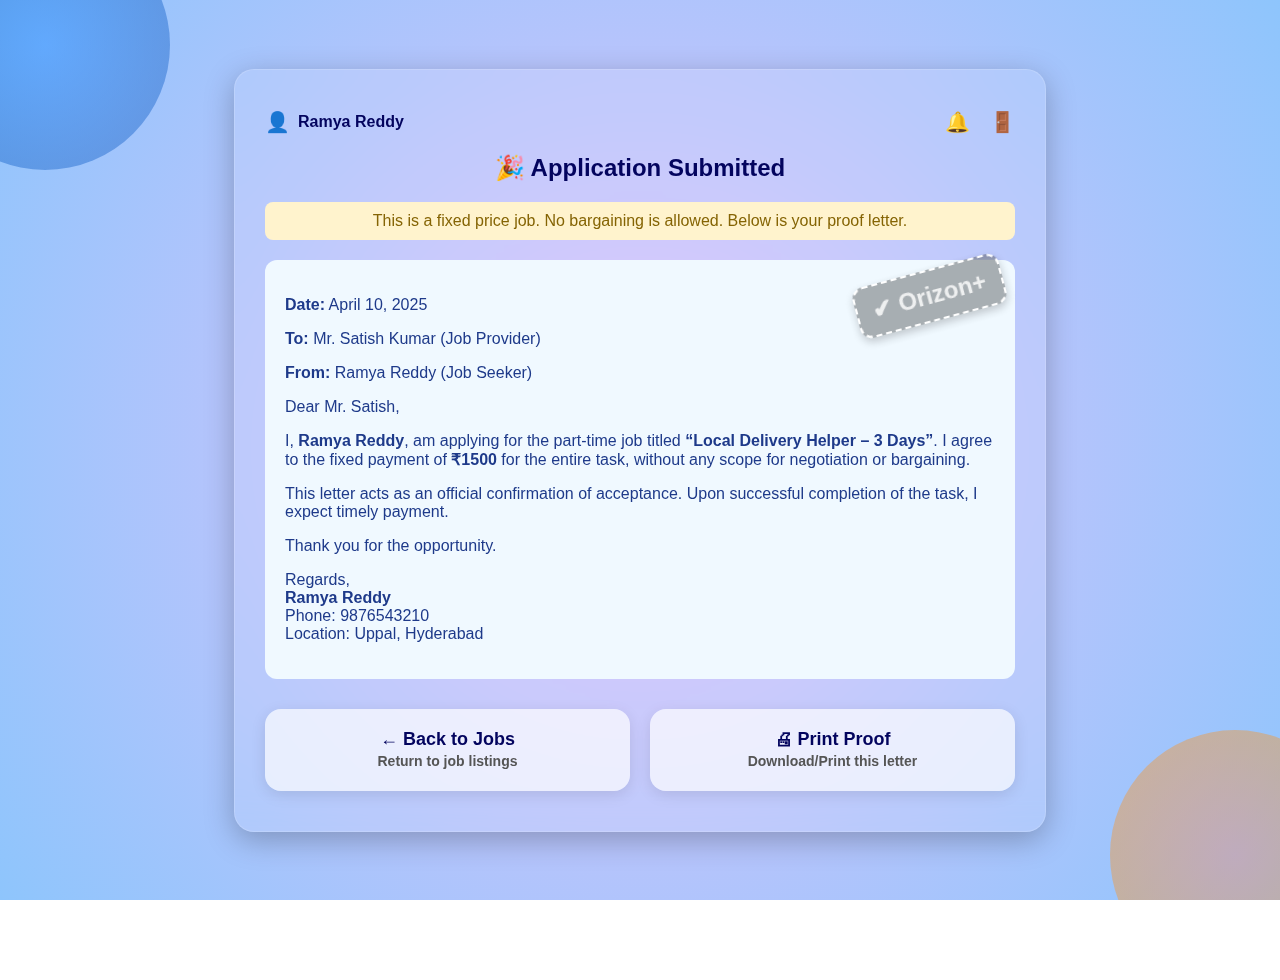
<file: index.html>
<!DOCTYPE html>
<html lang="en">
<head>
  <meta charset="UTF-8" />
  <meta name="viewport" content="width=device-width, initial-scale=1.0"/>
  <title>Job Confirmation</title>
  <style>
    html, body {
      height: 100%;
      margin: 0;
      padding: 0;
      overflow: hidden;
      scroll-behavior: smooth;
      font-family: 'Segoe UI', sans-serif;
      background: radial-gradient(circle at 50% 50%, #e0c3fc, #8ec5fc);
    }

    body::before {
      content: '';
      position: absolute;
      top: 0; left: 0;
      width: 100%; height: 100%;
      background: radial-gradient(circle at var(--x, 50%) var(--y, 50%), #c8b6ff, #8ec5fc);
      z-index: -2;
      transition: background 0.2s;
    }

    .login-page {
      min-height: 100vh;
      display: flex;
      justify-content: center;
      align-items: center;
      padding: 60px 20px;
      box-sizing: border-box;
      position: relative;
    }

    .circle {
      position: absolute;
      border-radius: 50%;
      z-index: 1;
      opacity: 0.4;
    }

    .blue-circle {
      top: -80px;
      left: -80px;
      width: 250px;
      height: 250px;
      background: radial-gradient(circle at center, #167fff, #0047AB);
      animation: float1 6s ease-in-out infinite;
    }

    .orange-circle {
      bottom: -80px;
      right: -80px;
      width: 250px;
      height: 250px;
      background: radial-gradient(circle at center, #ff855f, #ff9800);
      animation: float2 8s ease-in-out infinite;
    }

    @keyframes float1 {
      0%, 100% { transform: translateY(0); }
      50% { transform: translateY(20px); }
    }

    @keyframes float2 {
      0%, 100% { transform: translateX(0); }
      50% { transform: translateX(-20px); }
    }

    .glass-card {
      background: rgba(255, 255, 255, 0.1);
      border-radius: 20px;
      padding: 40px 30px;
      width: 100%;
      max-width: 750px;
      backdrop-filter: blur(18px);
      border: 1px solid rgba(255, 255, 255, 0.15);
      box-shadow: 0 8px 30px rgba(0, 0, 0, 0.25);
      z-index: 10;
      color: #03045e;
      position: relative;
    }

    .dashboard-header {
      width: 100%;
      display: flex;
      justify-content: space-between;
      align-items: center;
      margin-bottom: 20px;
    }

    .dashboard-user-info {
      display: flex;
      align-items: center;
      font-weight: bold;
      font-size: 16px;
    }

    .dashboard-user-info .icon {
      margin-right: 8px;
      font-size: 20px;
    }

    .dashboard-actions .icon {
      font-size: 20px;
      margin-left: 16px;
      cursor: pointer;
      transition: transform 0.3s ease;
    }

    .dashboard-actions .icon:hover {
      transform: scale(1.1);
      color: #0077ff;
    }

    .logout-icon:hover {
      color: red;
    }

    h2.text-center {
      text-align: center;
      font-size: 24px;
      margin-bottom: 20px;
    }

    .info-box {
      text-align: center;
      font-weight: 500;
      background: #fff3cd;
      padding: 10px;
      border-radius: 8px;
      color: #856404;
    }

    .letter {
      margin-top: 20px;
      background: #f0f9ff;
      padding: 20px;
      border-radius: 12px;
      color: #1e3a8a;
      position: relative;
    }

    .stamp {
      position: absolute;
      top: 10px;
      right: 10px;
      transform: rotate(-15deg);
      font-size: 24px;
      font-weight: bold;
      color: #ffffffcc;
      border: 2px dashed #fff;
      border-radius: 12px;
      padding: 10px 15px;
      background: rgba(0, 0, 0, 0.3);
      backdrop-filter: blur(2px);
      box-shadow: 0 4px 8px rgba(0, 0, 0, 0.2);
    }

    .stamp::after {
      content: "✔ Orizon+";
      display: block;
    }

    .role-buttons-2col {
      display: grid;
      grid-template-columns: 1fr 1fr;
      gap: 20px;
      margin-top: 30px;
      width: 100%;
    }

    .role-btn {
      padding: 20px;
      border: none;
      border-radius: 16px;
      background: rgba(255, 255, 255, 0.683);
      color: #03045e;
      font-size: 18px;
      font-weight: 600;
      cursor: pointer;
      text-align: center;
      transition: all 0.3s ease;
      box-shadow: 0 4px 15px rgba(0, 0, 0, 0.1);
    }

    .role-btn span {
      font-size: 14px;
      color: #555;
    }

    .role-btn:hover {
      background: rgba(255, 255, 255, 0.9);
      transform: translateY(-4px);
      box-shadow: 0 6px 20px rgba(0, 0, 0, 0.15);
    }

    @media (max-width: 600px) {
      .role-buttons-2col {
        grid-template-columns: 1fr;
      }

      .dashboard-header {
        flex-direction: column;
        align-items: flex-start;
      }

      .dashboard-actions {
        margin-top: 10px;
      }
    }
  </style>
</head>
<body class="login-page">

  <div class="circle blue-circle"></div>
  <div class="circle orange-circle"></div>

  <div class="glass-card dashboard-card">
    <div class="dashboard-header">
      <div class="dashboard-user-info">
        <span class="icon">👤</span> Ramya Reddy
      </div>
      <div class="dashboard-actions">
        <span class="icon">🔔</span>
        <span class="icon logout-icon">🚪</span>
      </div>
    </div>

    <h2 class="text-center">🎉 Application Submitted</h2>

    <div class="info-box">
      This is a fixed price job. No bargaining is allowed. Below is your proof letter.
    </div>

    <div class="letter">
      <div class="stamp"></div>
      <p><strong>Date:</strong> April 10, 2025</p>
      <p><strong>To:</strong> Mr. Satish Kumar (Job Provider)</p>
      <p><strong>From:</strong> Ramya Reddy (Job Seeker)</p>

      <p>Dear Mr. Satish,</p>
      <p>
        I, <strong>Ramya Reddy</strong>, am applying for the part-time job titled <strong>“Local Delivery Helper – 3 Days”</strong>. I agree to the fixed payment of <strong>₹1500</strong> for the entire task, without any scope for negotiation or bargaining.
      </p>
      <p>
        This letter acts as an official confirmation of acceptance. Upon successful completion of the task, I expect timely payment.
      </p>
      <p>Thank you for the opportunity.</p>

      <p>
        Regards,<br>
        <strong>Ramya Reddy</strong><br>
        Phone: 9876543210<br>
        Location: Uppal, Hyderabad
      </p>
    </div>

    <div class="role-buttons-2col">
      <button class="role-btn" onclick="window.location.href='browse-jobs.html'">
        ← Back to Jobs<br><span>Return to job listings</span>
      </button>
      <button class="role-btn" onclick="window.print()">
        🖨 Print Proof<br><span>Download/Print this letter</span>
      </button>
    </div>

  </div>

  <script>
    // Background gradient follows the cursor
    document.addEventListener("mousemove", function (e) {
      const x = (e.clientX / window.innerWidth) * 100;
      const y = (e.clientY / window.innerHeight) * 100;
      document.body.style.setProperty('--x', `${x}%`);
      document.body.style.setProperty('--y', `${y}%`);
    });
  </script>

</body>
</html>
</file>
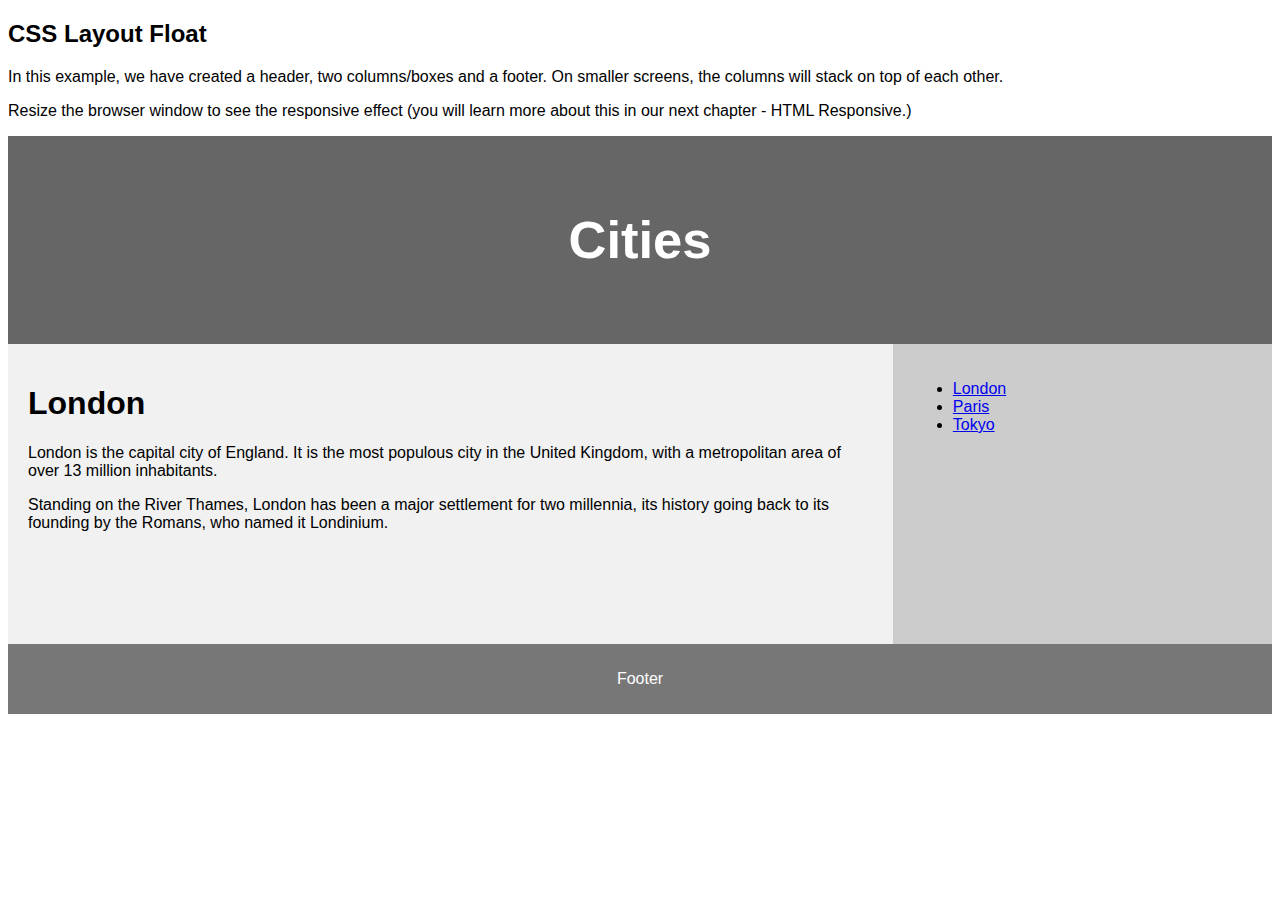
<file: layout.html>
<!DOCTYPE html>
<html lang="en">
<head>
<title>CSS Template</title>
<style>
* {
  box-sizing: border-box;
}

body {
  font-family: Arial, Helvetica, sans-serif;
}

header {
  background-color: #666;
  padding: 30px;
  text-align: center;
  font-size: 35px;
  color: white;
}

/* Create two columns/boxes that floats next to each other */
nav {
  float: right;
  width: 30%;
  height: 300px; /* only for demonstration, should be removed */
  background: #ccc;
  padding: 20px;
}
article {
  float: left;
  padding: 20px;
  width: 70%;
  background-color: #f1f1f1;
  height: 300px; /* only for demonstration, should be removed */
}

section::after {
  content: "";
  display: table;
  clear: both;
}

footer {
  background-color: #777;
  padding: 10px;
  text-align: center;
  color: white;
}


</style>
</head>
<body>

<h2>CSS Layout Float</h2>
<p>In this example, we have created a header, two columns/boxes and a footer. On smaller screens, the columns will stack on top of each other.</p>
<p>Resize the browser window to see the responsive effect (you will learn more about this in our next chapter - HTML Responsive.)</p>

<header>
  <h2>Cities</h2>
</header>

<section>
  <nav>
    <ul>
      <li><a href="#">London</a></li>
      <li><a href="#">Paris</a></li>
      <li><a href="#">Tokyo</a></li>
    </ul>
  </nav>
  
  <article>
    <h1>London</h1>
    <p>London is the capital city of England. It is the most populous city in the  United Kingdom, with a metropolitan area of over 13 million inhabitants.</p>
    <p>Standing on the River Thames, London has been a major settlement for two millennia, its history going back to its founding by the Romans, who named it Londinium.</p>
  </article>
</section>

<footer>
  <p>Footer</p>
</footer>

</body>
</html>
</file>
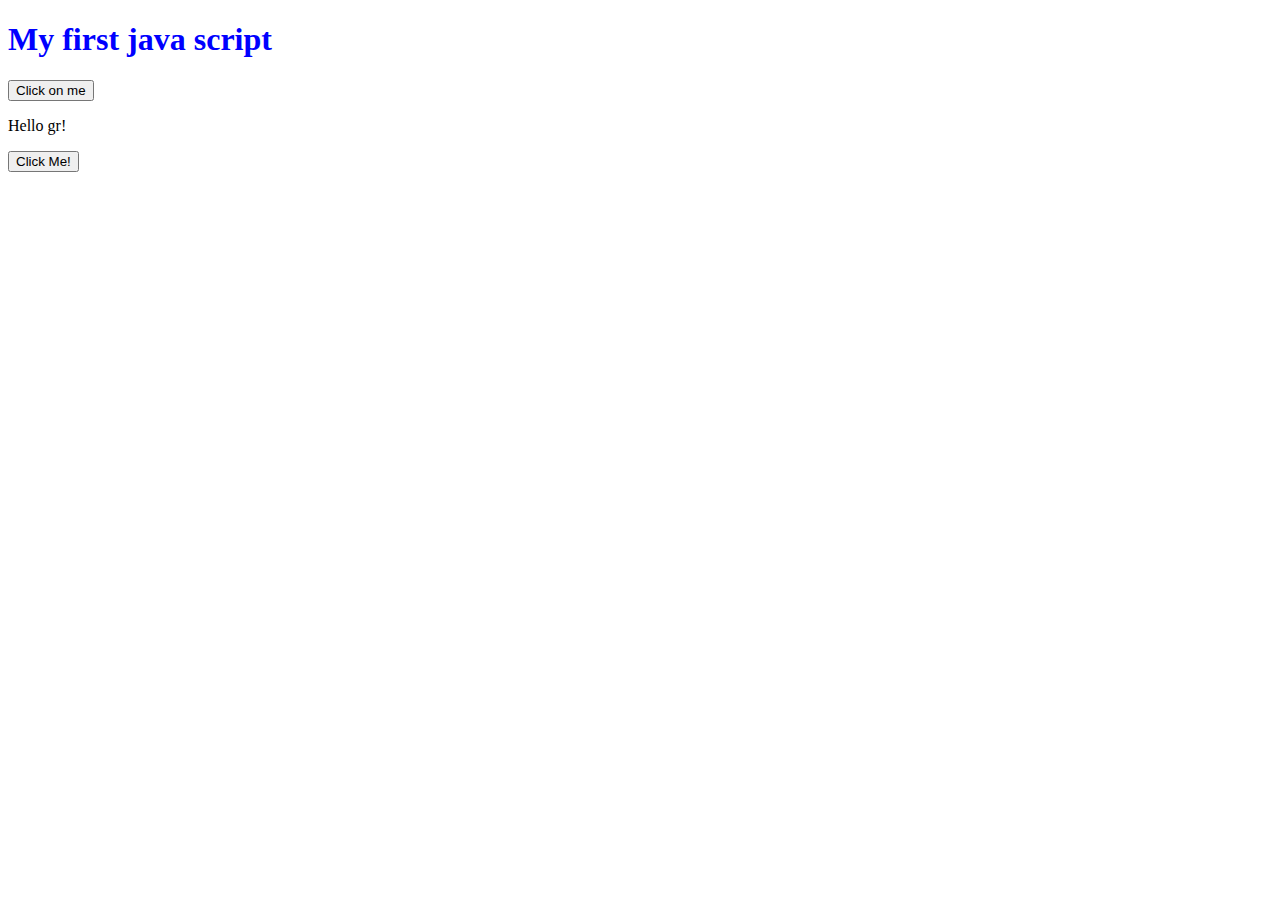
<file: script.html>
<!DOCTYPE html>
<html>
    <head>
        <title>JAVASCRIPT IN HTML
        </title>
        <link href="c:\Users\ruthv\OneDrive\Desktop\ii.png">
    </head>
    <body>
        <h1 style="color: blue;">My first java script</h1>
        <button type="button" onclick="document.getElementById('demo'),innerHTML=Date()";>Click on me</button>
        <p id="demo"></p>
        <script>
document.getElementById("demo").innerHTML = "Hello gr!";
</script>
<script>
function myFunction() {
  document.getElementById("demo").style.fontSize = "25px"; 
  document.getElementById("demo").style.color = "red";
  document.getElementById("demo").style.backgroundColor = "yellow";        
}
</script>
<button type="button" onclick="myFunction()">Click Me!</button>

    </body>
</html>
</file>
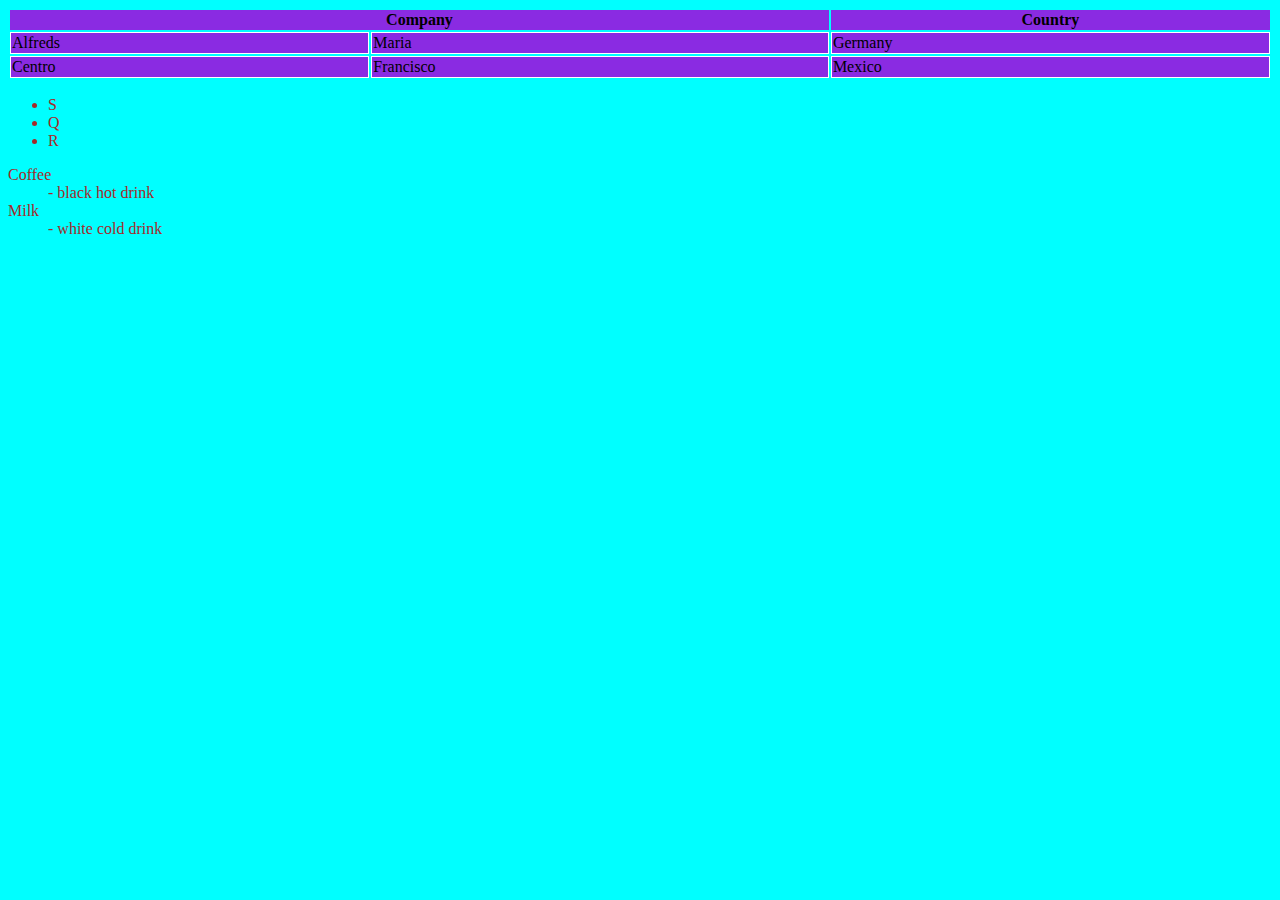
<file: table.html>
<!DOCTYPE html>
<html>
    <head>
        <title>
            TABLE IN HTML
        </title>
        <link href="c:\Users\ruthv\OneDrive\Desktop\ii.png">
        <style>
            body {background-color: aqua;}
        </style>
        <style>
        table tr,td{
            border:1px solid white;
            background-color: blueviolet;
        }
        </style>

    </head>
    <body>
        <table style="width: 100%">
                <tr>
                  <th colspan="2">Company</th>
                  <th>Country</th>
                </tr>
                <tr>
                  <td>Alfreds </td>
                  <td>Maria</td>
                  <td>Germany</td>
                </tr>
                <tr>
                  <td>Centro </td>
                  <td>Francisco</td>
                  <td>Mexico</td>
                </tr>
        </table>
        <ul style="color: brown;">
            <li>S</li>
            <li>Q</li>
            <li>R</li>
        </ul>
        <dl style="color: brown;">
            <dt>Coffee</dt>
            <dd>- black hot drink</dd>
            <dt>Milk</dt>
            <dd>- white cold drink</dd>
          </dl>
    </body>
</html>
</file>
